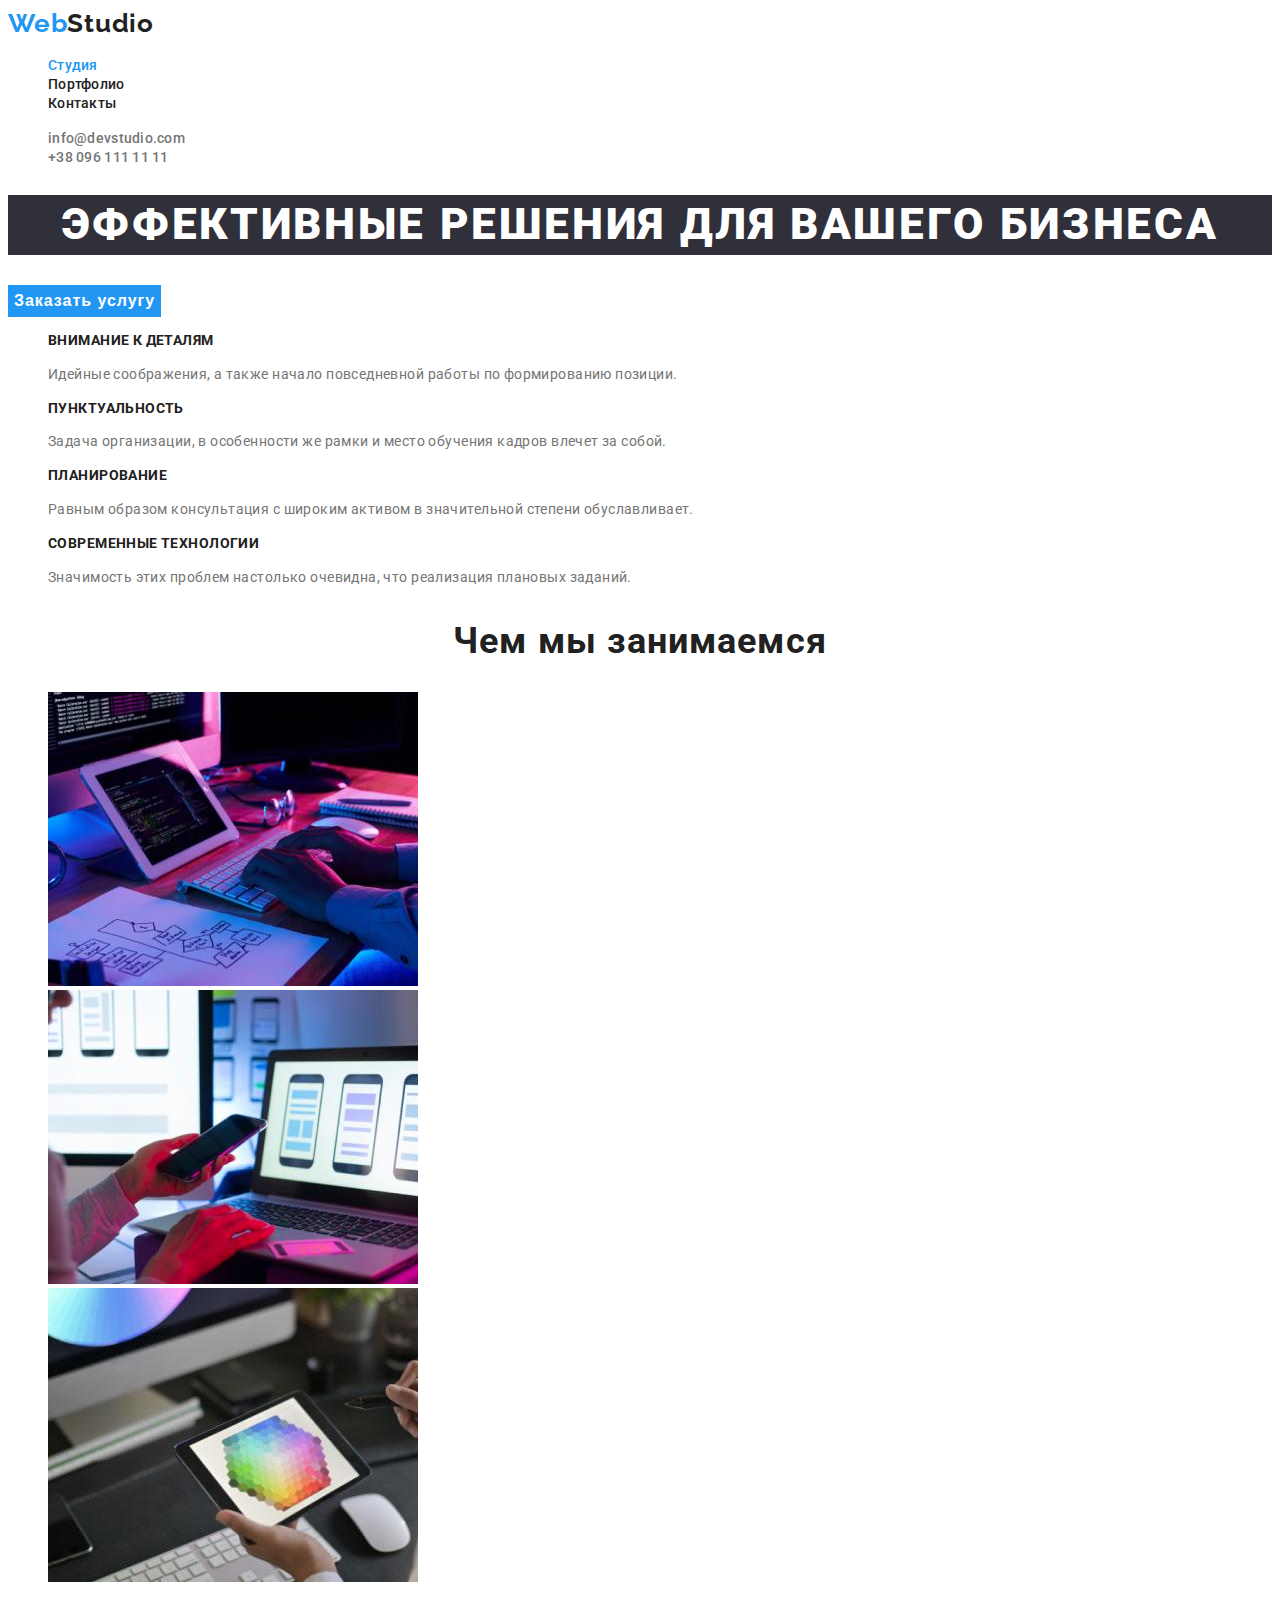
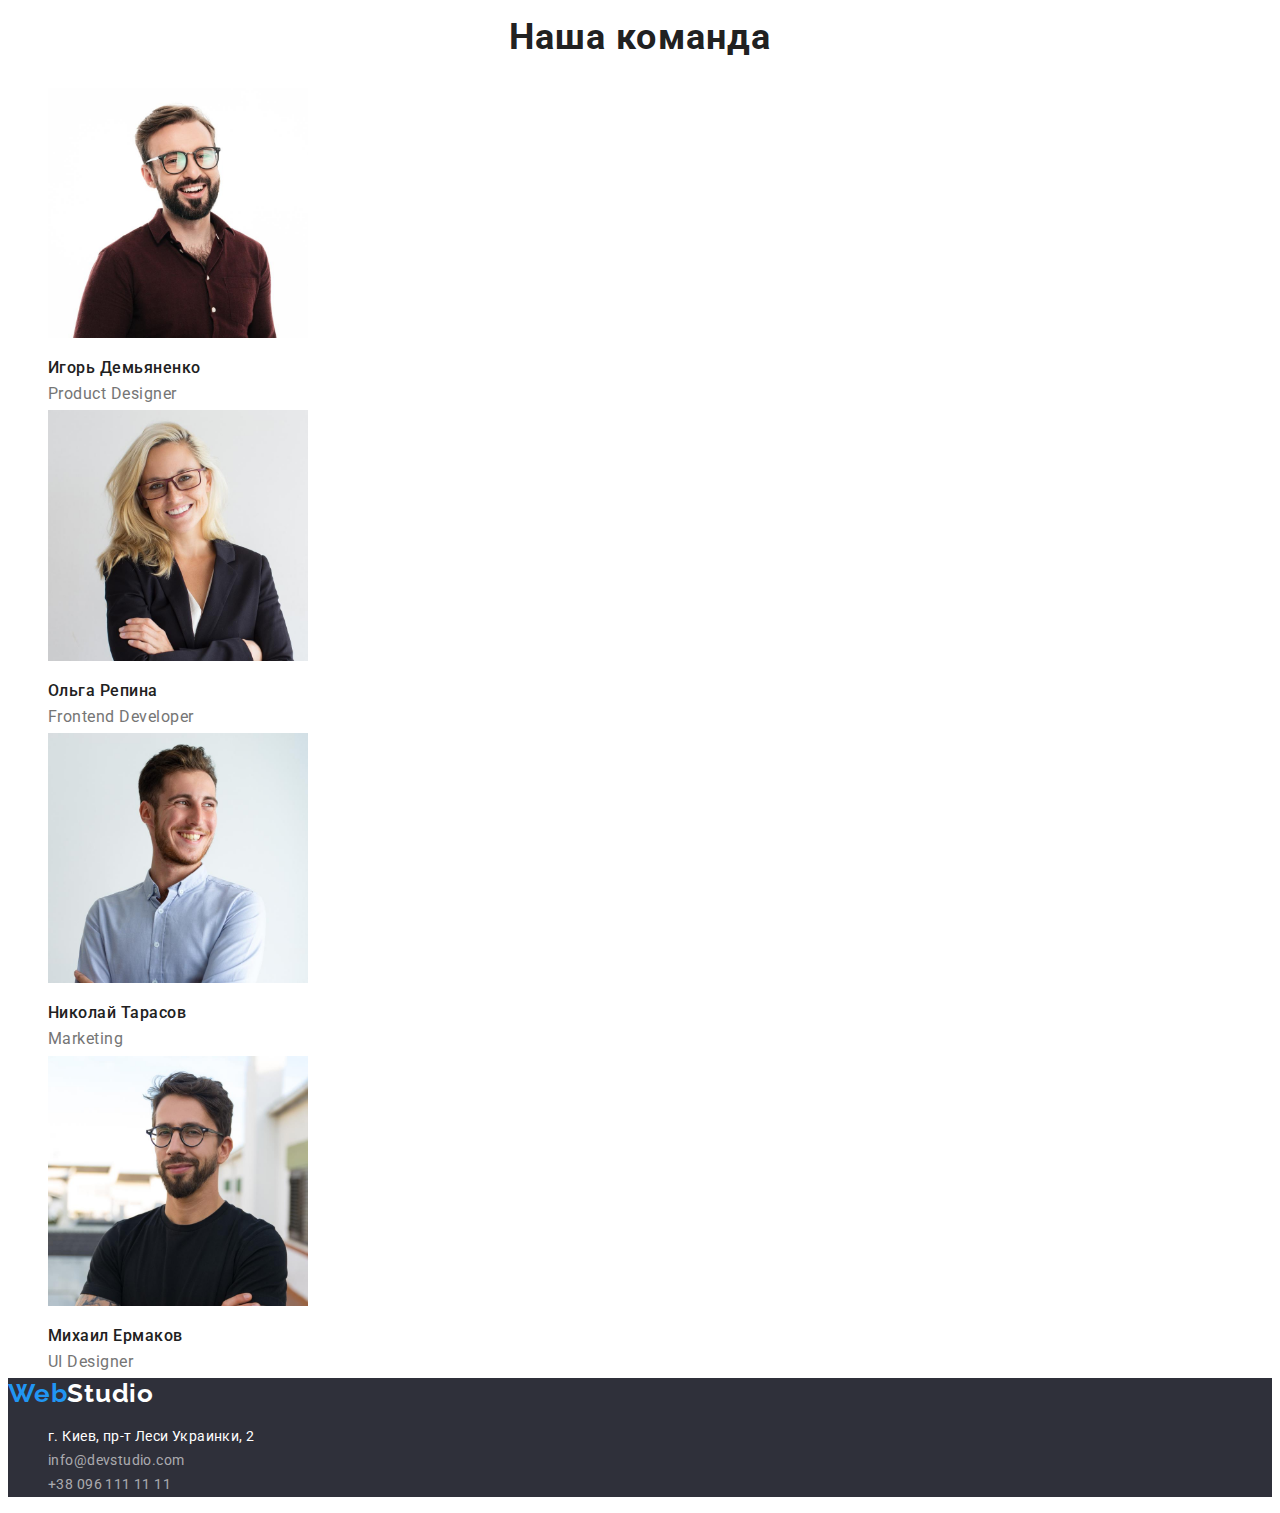
<file: index.html>
<!DOCTYPE html>
<html lang="ru">
  <head>
    <meta charset="UTF-8" />
    <meta http-equiv="X-UA-Compatible" content="IE=edge" />
    <meta name="viewport" content="width=device-width, initial-scale=1.0" />
    <link
      href="https://fonts.googleapis.com/css2?family=Raleway:wght@700&family=Roboto:wght@400;500;700;900&display=swap"
      rel="stylesheet"
    />
    <link href="./css/styles.css" rel="stylesheet" />
    <title>Студия</title>
  </head>
  <body>
    <header class="page-header">
      <nav>
        <a href="./index.html" lang="en" class="logo dark"><span>Web</span>Studio</a>
        <ul class="header-links list">
          <li>
            <a href="./index.html" class="header-link nav active">Студия</a>
          </li>
          <li>
            <a href="./portfolio.html" class="header-link nav">Портфолио</a>
          </li>
          <li>
            <a href="" class="header-link nav">Контакты</a>
          </li>
        </ul>
      </nav>
      <ul class="header-links list">
        <li>
          <a href="mailto:info@devstudio.com" class="header-link auth">info@devstudio.com</a>
        </li>
        <li>
          <a href="tel:+380961111111" class="header-link auth">+38 096 111 11 11</a>
        </li>
      </ul>
    </header>
    <main>
      <section class="hero">
        <h1 class="hero-title">Эффективные решения для вашего бизнеса</h1>
        <button type="button" class="button">Заказать услугу</button>
      </section>
      <section class="feature-section">
        <h2 class="hidden">Главное для нашей команды</h2>
        <ul class="feature-list list">
          <li>
            <h3 class="feature-name">Внимание к деталям</h3>
            <p class="feature-description">
              Идейные соображения, а также начало повседневной работы по формированию позиции.
            </p>
          </li>
          <li>
            <h3 class="feature-name">Пунктуальность</h3>
            <p class="feature-description">
              Задача организации, в особенности же рамки и место обучения кадров влечет за собой.
            </p>
          </li>
          <li>
            <h3 class="feature-name">Планирование</h3>
            <p class="feature-description">
              Равным образом консультация с широким активом в значительной степени обуславливает.
            </p>
          </li>
          <li>
            <h3 class="feature-name">Современные технологии</h3>
            <p class="feature-description">
              Значимость этих проблем настолько очевидна, что реализация плановых заданий.
            </p>
          </li>
        </ul>
      </section>
      <section class="activity">
        <h2 class="activity-title">Чем мы занимаемся</h2>
        <ul class="activity-list list">
          <li>
            <img
              src="./images/writing-code-1.jpg"
              alt="Человек пишет код на ноутбуке"
              width="370"
            />
          </li>
          <li>
            <img
              src="./images/phone-layouts-2.jpg"
              alt="Человек создает макеты мобильного приложения"
              width="370"
            />
          </li>
          <li>
            <img
              src="./images/color-palette-3.jpg"
              alt="Подбор цветовых палитр на планшете"
              width="370"
            />
          </li>
        </ul>
      </section>
      <section class="staff">
        <h2 class="staff-title">Наша команда</h2>
        <ul class="staff-list list">
          <li class="staff-list-card">
            <img src="./images/igor-1.jpg" alt="Игорь Демьяненко" width="260" />
            <h3 class="staff-member">Игорь Демьяненко</h3>
            <p lang="en" class="staff-description">Product Designer</p>
          </li>
          <li class="staff-list-card">
            <img src="./images/olga-2.jpg" alt="Ольга Репина" width="260" />
            <h3 class="staff-member">Ольга Репина</h3>
            <p lang="en" class="staff-description">Frontend Developer</p>
          </li>
          <li class="staff-list-card">
            <img src="./images/nikolay-3.jpg" alt="Николай Тарасов" width="260" />
            <h3 class="staff-member">Николай Тарасов</h3>
            <p lang="en" class="staff-description">Marketing</p>
          </li>
          <li class="staff-list-card">
            <img src="./images/michael-4.jpg" alt="Михаил Ермаков" width="260" />
            <h3 class="staff-member">Михаил Ермаков</h3>
            <p lang="en" class="staff-description">UI Designer</p>
          </li>
        </ul>
      </section>
    </main>
    <footer class="page-footer">
      <a href="./index.html" lang="en" class="logo light"><span>Web</span>Studio</a>
      <ul class="list">
        <li>
          <address>
            <a
              class="footer-link address"
              rel="noopener norefferer"
              target="_blank"
              href="https://www.google.com/maps/place/%D0%B1%D1%83%D0%BB.+%D0%9B%D0%B5%D1%81%D0%B8+%D0%A3%D0%BA%D1%80%D0%B0%D0%B8%D0%BD%D0%BA%D0%B8,+26,+%D0%9A%D0%B8%D0%B5%D0%B2,+02000/@50.4265807,30.5361971,17z/data=!3m1!4b1!4m5!3m4!1s0x40d4cf0e033ecbe9:0x57a4dffefec77da0!8m2!3d50.4265807!4d30.5383858"
            >
              г. Киев, пр-т Леси Украинки, 2
            </a>
          </address>
        </li>
        <li>
          <a href="mailto:info@devstudio.com" class="footer-link auth">info@devstudio.com</a>
        </li>
        <li>
          <a href="tel:+380961111111" class="footer-link auth">+38 096 111 11 11</a>
        </li>
      </ul>
    </footer>
  </body>
</html>
</file>
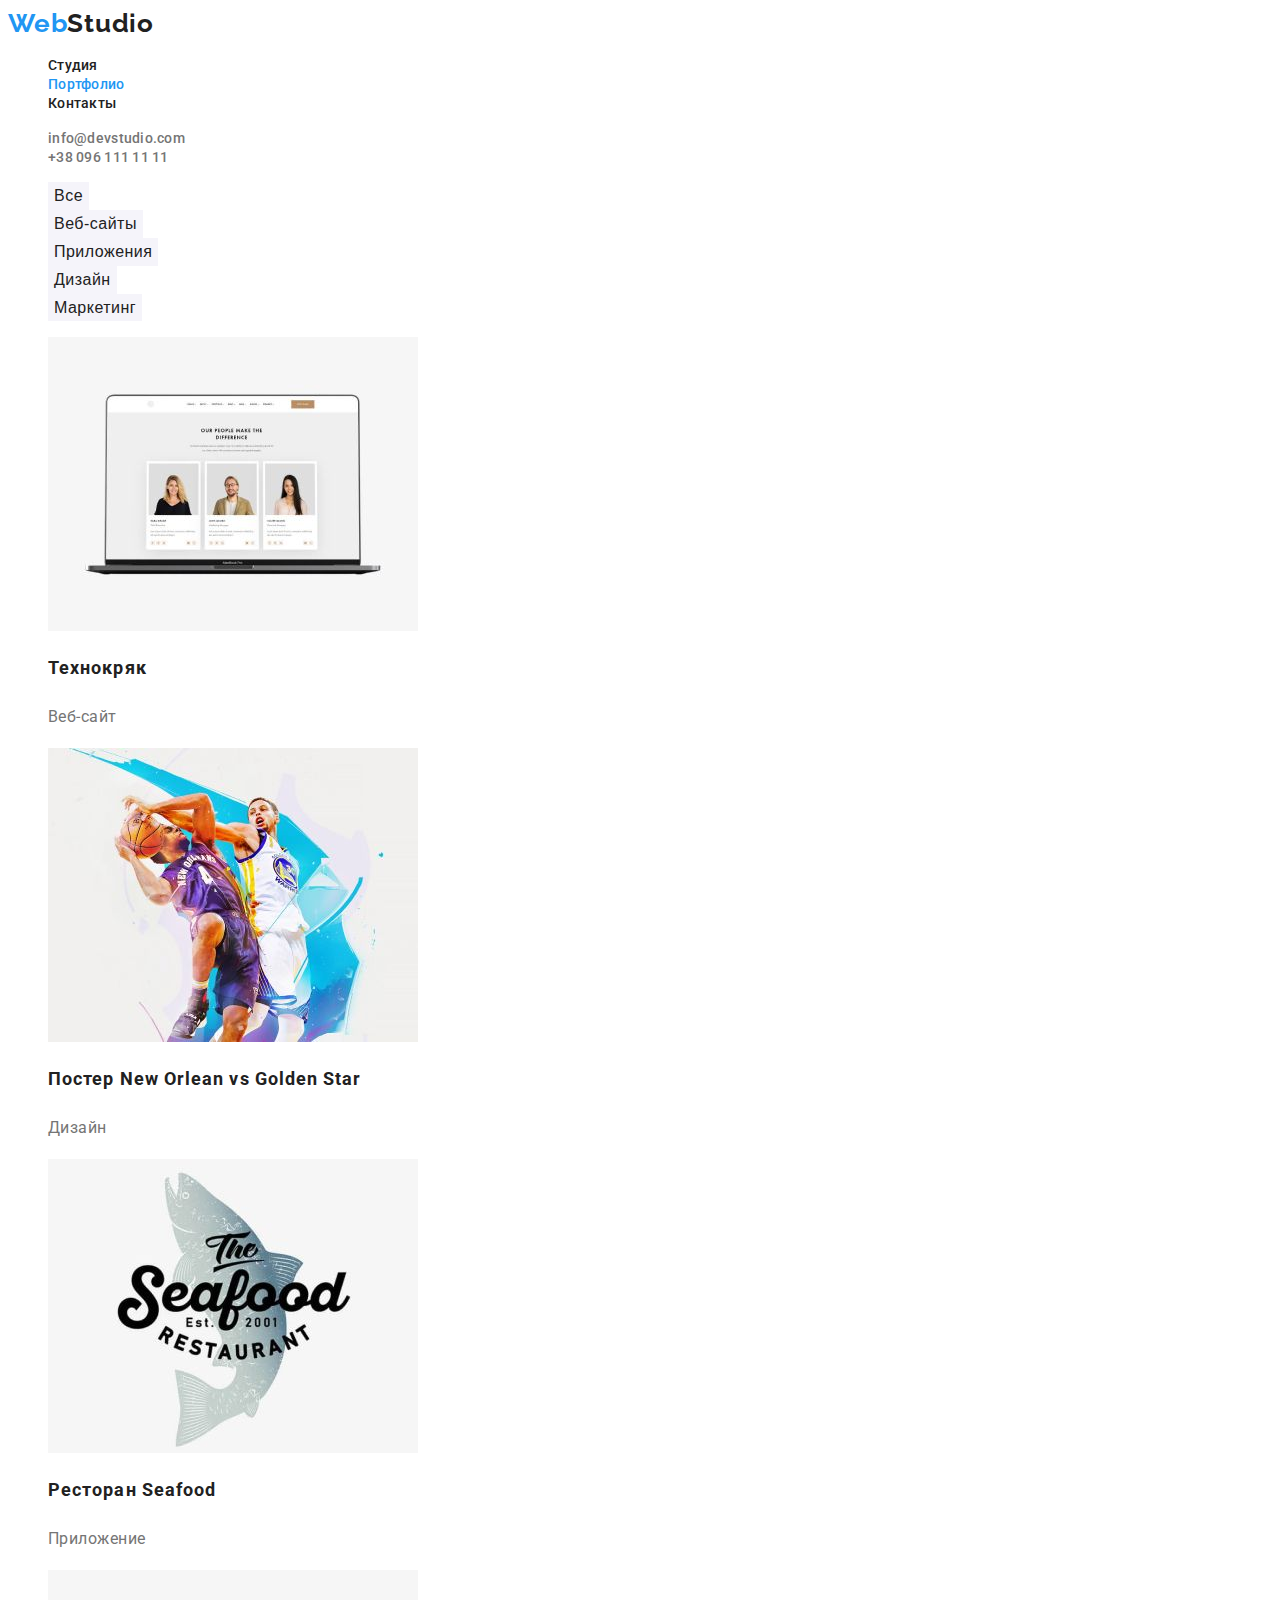
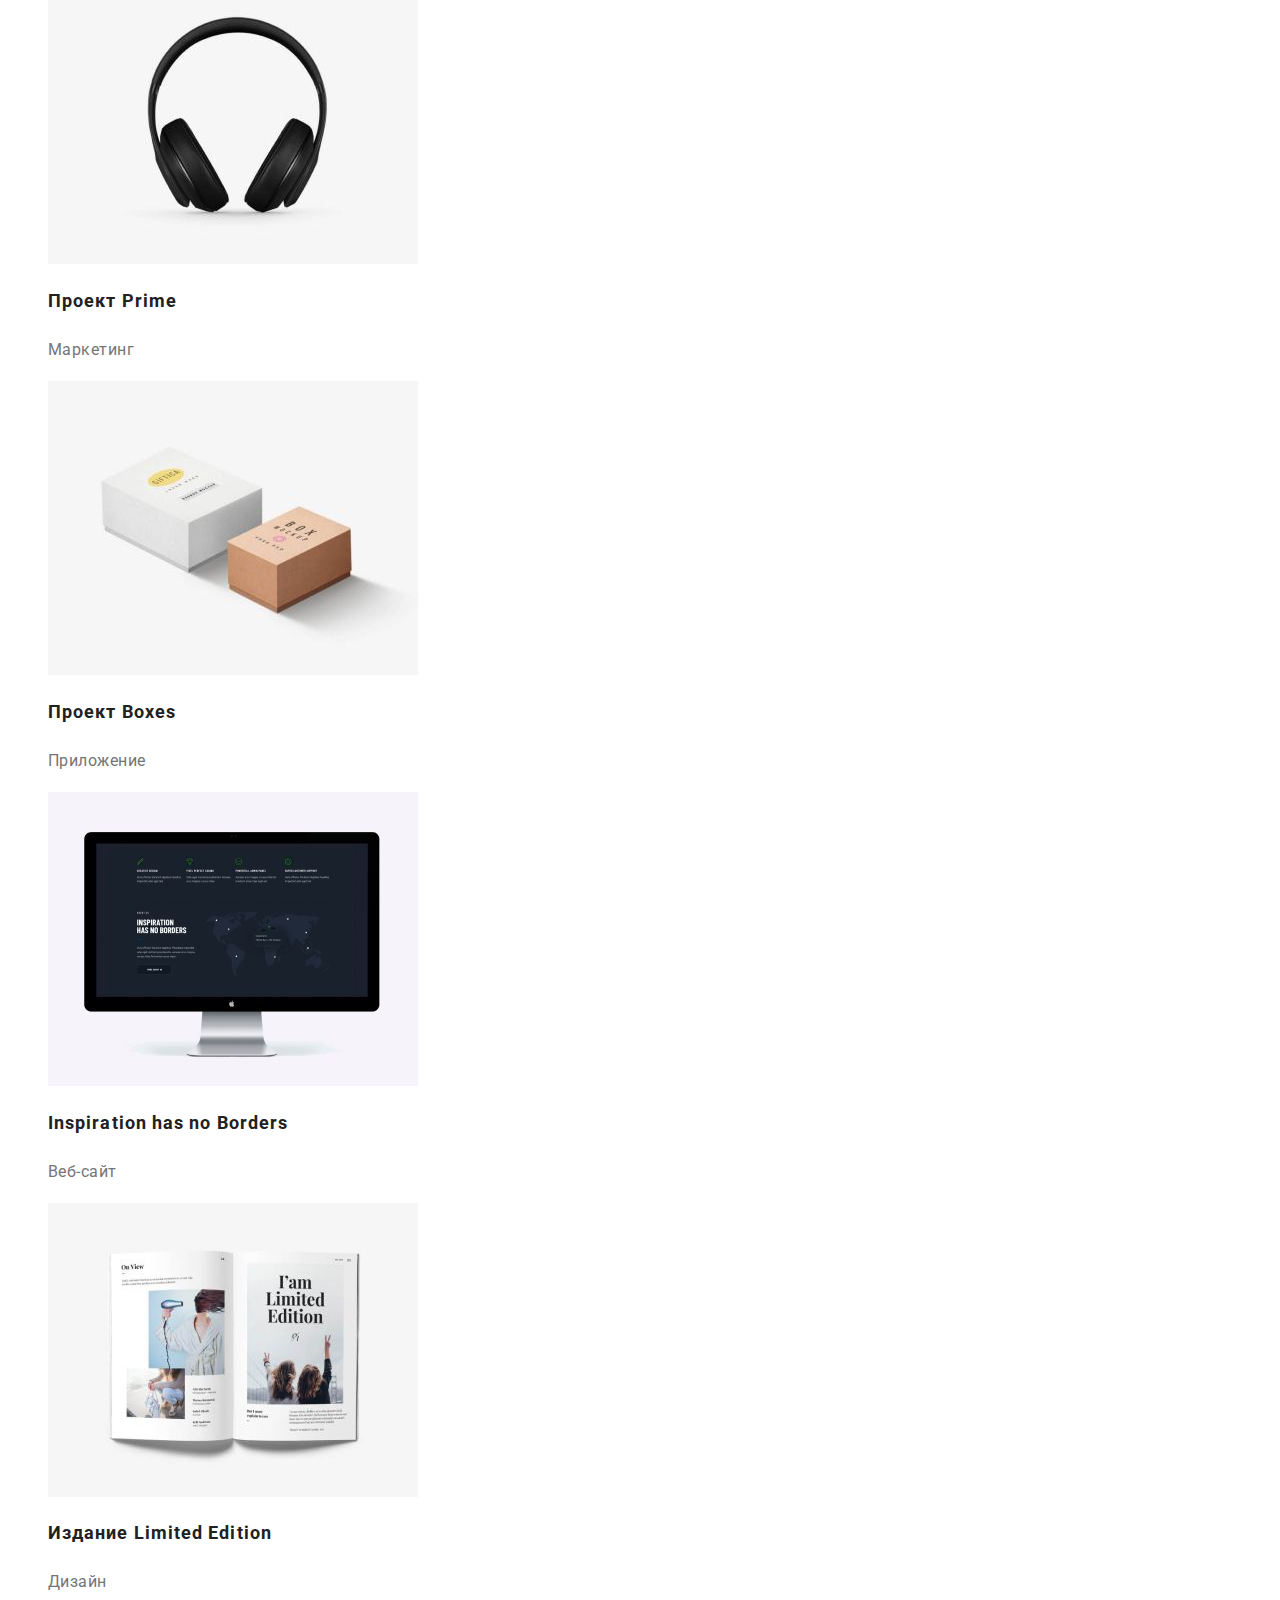
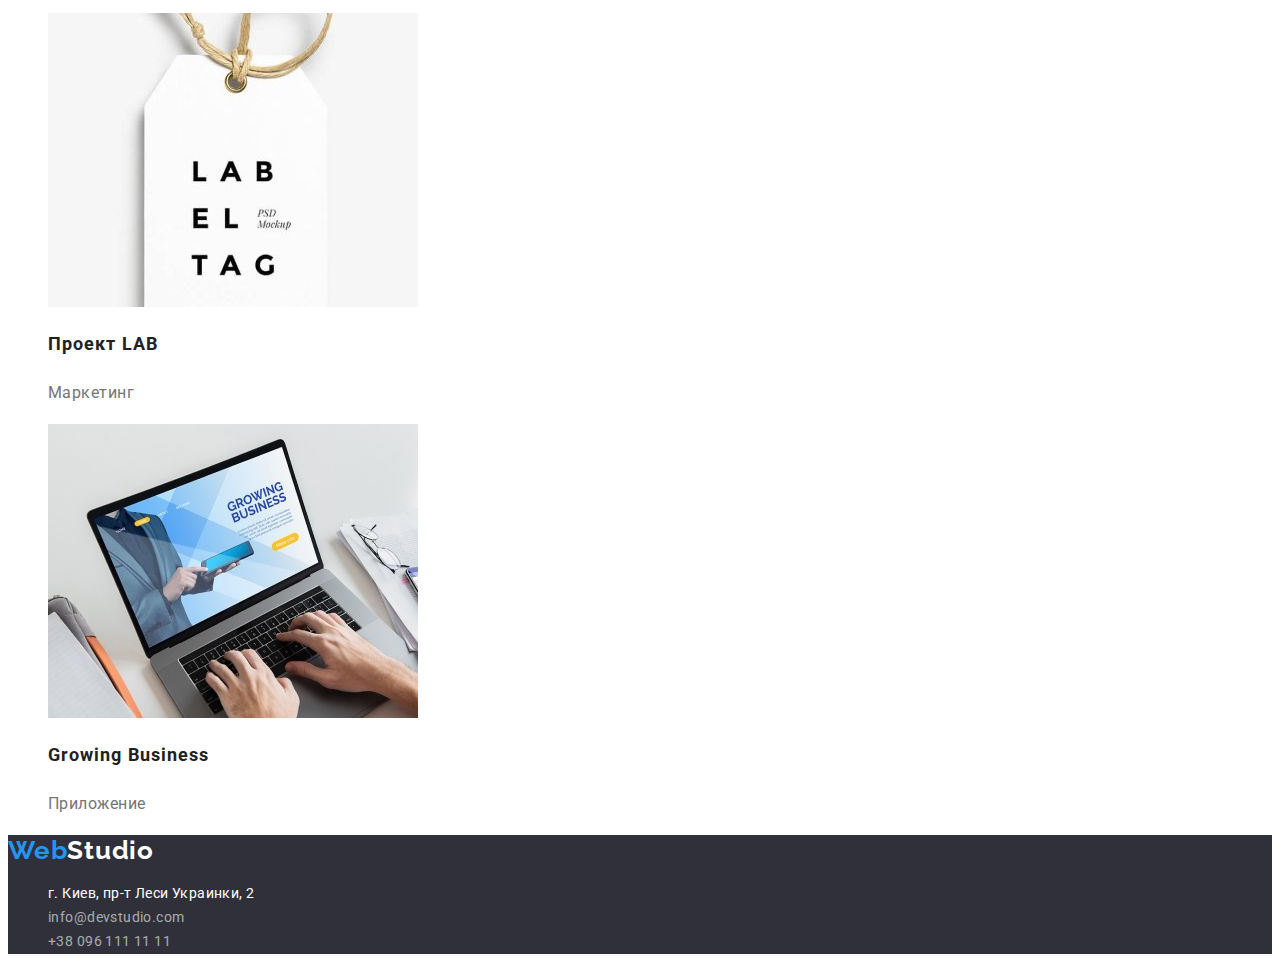
<file: portfolio.html>
<!DOCTYPE html>
<html lang="ru">
  <head>
    <meta charset="UTF-8" />
    <meta http-equiv="X-UA-Compatible" content="IE=edge" />
    <meta name="viewport" content="width=device-width, initial-scale=1.0" />
    <link
      href="https://fonts.googleapis.com/css2?family=Raleway:wght@700&family=Roboto:wght@400;500;700;900&display=swap"
      rel="stylesheet"
    />
    <link href="./css/styles.css" rel="stylesheet" />
    <title>Портфолио</title>
  </head>
  <body>
    <header class="page-header">
      <nav>
        <a href="./index.html" lang="en" class="logo dark"><span>Web</span>Studio</a>
        <ul class="header-links list">
          <li>
            <a href="./index.html" class="header-link nav">Студия</a>
          </li>
          <li>
            <a href="./portfolio.html" class="header-link nav active">Портфолио</a>
          </li>
          <li>
            <a href="" class="header-link nav">Контакты</a>
          </li>
        </ul>
      </nav>
      <ul class="header-links list">
        <li>
          <a href="mailto:info@devstudio.com" class="header-link auth">info@devstudio.com</a>
        </li>
        <li>
          <a href="tel:+380961111111" class="header-link auth">+38 096 111 11 11</a>
        </li>
      </ul>
    </header>
    <main>
      <section class="project">
        <h1 class="hidden">Наши проекты</h1>
        <ul class="projects-filter list">
          <li><button type="button" class="button">Все</button></li>
          <li><button type="button" class="button">Веб-сайты</button></li>
          <li><button type="button" class="button">Приложения</button></li>
          <li><button type="button" class="button">Дизайн</button></li>
          <li><button type="button" class="button">Маркетинг</button></li>
        </ul>
        <ul class="project-list list">
          <li class="project-list-card">
            <img src="./images/technokriak-1.jpg" alt="Технокряк" width="370" />
            <h2 class="project-name">Технокряк</h2>
            <p class="project-type">Веб-сайт</p>
          </li>
          <li class="project-list-card">
            <img src="./images/poster-2.jpg" alt="Постер" width="370" />
            <h2 class="project-name">Постер New Orlean vs Golden Star</h2>
            <p class="project-type">Дизайн</p>
          </li>
          <li class="project-list-card">
            <img src="./images/seafood-3.jpg" alt="Ресторан Seafood" width="370" />
            <h2 class="project-name">Ресторан Seafood</h2>
            <p class="project-type">Приложение</p>
          </li>
          <li class="project-list-card">
            <img src="./images/prime-4.jpg" alt="Проект Prime" width="370" />
            <h2 class="project-name">Проект Prime</h2>
            <p class="project-type">Маркетинг</p>
          </li>
          <li class="project-list-card">
            <img src="./images/boxes-5.jpg" alt="Проект Boxes" width="370" />
            <h2 class="project-name">Проект Boxes</h2>
            <p class="project-type">Приложение</p>
          </li>
          <li class="project-list-card">
            <img src="./images/inspiration-6.jpg" alt="Inspiration has no Borders" width="370" />
            <h2 class="project-name">Inspiration has no Borders</h2>
            <p class="project-type">Веб-сайт</p>
          </li>
          <li class="project-list-card">
            <img src="./images/limited-edition-7.jpg" alt="Издание Limited Edition" width="370" />
            <h2 class="project-name">Издание Limited Edition</h2>
            <p class="project-type">Дизайн</p>
          </li>
          <li class="project-list-card">
            <img src="./images/lab-8.jpg" alt="Проект LAB" width="370" />
            <h2 class="project-name">Проект LAB</h2>
            <p class="project-type">Маркетинг</p>
          </li>
          <li class="project-list-card">
            <img src="./images/growing-business-9.jpg" alt="Growing Business" width="370" />
            <h2 class="project-name">Growing Business</h2>
            <p class="project-type">Приложение</p>
          </li>
        </ul>
      </section>
    </main>
    <footer class="page-footer">
      <a href="./index.html" lang="en" class="logo light"><span>Web</span>Studio</a>
      <ul class="list">
        <li>
          <address>
            <a
              class="footer-link address"
              rel="noopener norefferer"
              target="_blank"
              href="https://www.google.com/maps/place/%D0%B1%D1%83%D0%BB.+%D0%9B%D0%B5%D1%81%D0%B8+%D0%A3%D0%BA%D1%80%D0%B0%D0%B8%D0%BD%D0%BA%D0%B8,+26,+%D0%9A%D0%B8%D0%B5%D0%B2,+02000/@50.4265807,30.5361971,17z/data=!3m1!4b1!4m5!3m4!1s0x40d4cf0e033ecbe9:0x57a4dffefec77da0!8m2!3d50.4265807!4d30.5383858"
            >
              г. Киев, пр-т Леси Украинки, 2
            </a>
          </address>
        </li>
        <li>
          <a href="mailto:info@devstudio.com" class="footer-link auth">info@devstudio.com</a>
        </li>
        <li>
          <a href="tel:+380961111111" class="footer-link auth">+38 096 111 11 11</a>
        </li>
      </ul>
    </footer>
  </body>
</html>
</file>
<file: css/styles.css>
:root {
  --primary-text-color: #757575;
  --title-text-color: #212121;
  --accent-color: #2196f3;
  --primary-white-color: #ffffff;
  --secondary-bg-white-color: #f5f4fa;
  --footer-bg-color: #2f303a;
  --link-footer-white-color: rgba(255, 255, 255, 0.6);
}

body {
  background-color: var(--primary-white-color);
  color: var(--primary-text-color);
  font-family: 'Roboto', sans-serif;
}

.hidden {
  display: none;
}

.list {
  list-style: none;
}

/* Logo */

.logo {
  font-family: 'Raleway', sans-serif;
  font-weight: 700;
  font-size: 26px;
  line-height: 1.19;
  letter-spacing: 0.03em;

  text-decoration: none;
}

.logo span {
  color: var(--accent-color);
}

.logo.dark {
  color: var(--title-text-color);
}

.logo.light {
  color: var(--primary-white-color);
}

/* Header navigation */

.page-header {
  background-color: var(--primary-white-color);
}

.header-link {
  font-weight: 500;
  font-size: 14px;
  line-height: 1.14;
  letter-spacing: 0.02em;
  text-decoration: none;
}

.header-link.nav {
  color: var(--title-text-color);
}

.header-link.auth {
  color: var(--primary-text-color);
}

.header-link:hover,
.header-link:focus,
.header-link.active {
  color: var(--accent-color);
}

/* Hero */

.hero-title {
  background-color: #2f303a;
  color: var(--primary-white-color);

  font-weight: 900;
  font-size: 44px;
  line-height: 1.36;

  text-align: center;
  letter-spacing: 0.06em;

  text-transform: uppercase;
}

.hero .button {
  border-style: none;
  background-color: var(--accent-color);
  color: var(--primary-white-color);
  font-weight: 700;
  font-size: 16px;
  line-height: 1.87;
  text-align: center;
  letter-spacing: 0.06em;

  cursor: pointer;
}

/* Feature section */

.feature-name {
  color: var(--title-text-color);

  font-family: inherit;
  font-weight: 700;
  font-size: 14px;
  line-height: 1.14;
  letter-spacing: 0.03em;

  text-transform: uppercase;
}

.feature-description {
  font-size: 14px;
  line-height: 1.71;
  letter-spacing: 0.03em;
}

/* Activity & Staff section*/

.activity-title,
.staff-title {
  color: var(--title-text-color);

  font-weight: 700;
  font-size: 36px;
  line-height: 1.17;
  text-align: center;
  letter-spacing: 0.03em;
}

.staff-member {
  color: var(--title-text-color);

  font-weight: 500;
  font-size: 16px;
  line-height: 1.19;
  letter-spacing: 0.03em;
}

.staff-description {
  font-size: 16px;
  line-height: 1.19px;
  letter-spacing: 0.03em;
}

/* Footer */

.page-footer {
  background-color: var(--footer-bg-color);
}

.footer-link {
  font-size: 14px;
  line-height: 1.71;
  letter-spacing: 0.03em;
  text-decoration: none;
}

.footer-link.address {
  font-style: normal;
  color: var(--primary-white-color);
}

.footer-link.auth {
  color: var(--link-footer-white-color);
}

.footer-link:hover,
.footer-link:focus {
  color: var(--accent-color);
}

/* Project page */

.project .button {
  background-color: var(--secondary-bg-white-color);
  color: var(--title-text-color);
  border-style: none;
  font-weight: 500;
  font-size: 16px;
  line-height: 1.62;

  text-align: center;
  letter-spacing: 0.03em;
  cursor: pointer;
}

.project .button:hover,
.project .button:focus {
  background-color: var(--accent-color);
  color: var(--primary-white-color);
}

.project-name {
  color: var(--title-text-color);
  font-weight: 700;
  font-size: 18px;
  line-height: 2;
  letter-spacing: 0.06em;
}

.project-type {
  font-size: 16px;
  line-height: 1.87;
  letter-spacing: 0.03em;
}
</file>
